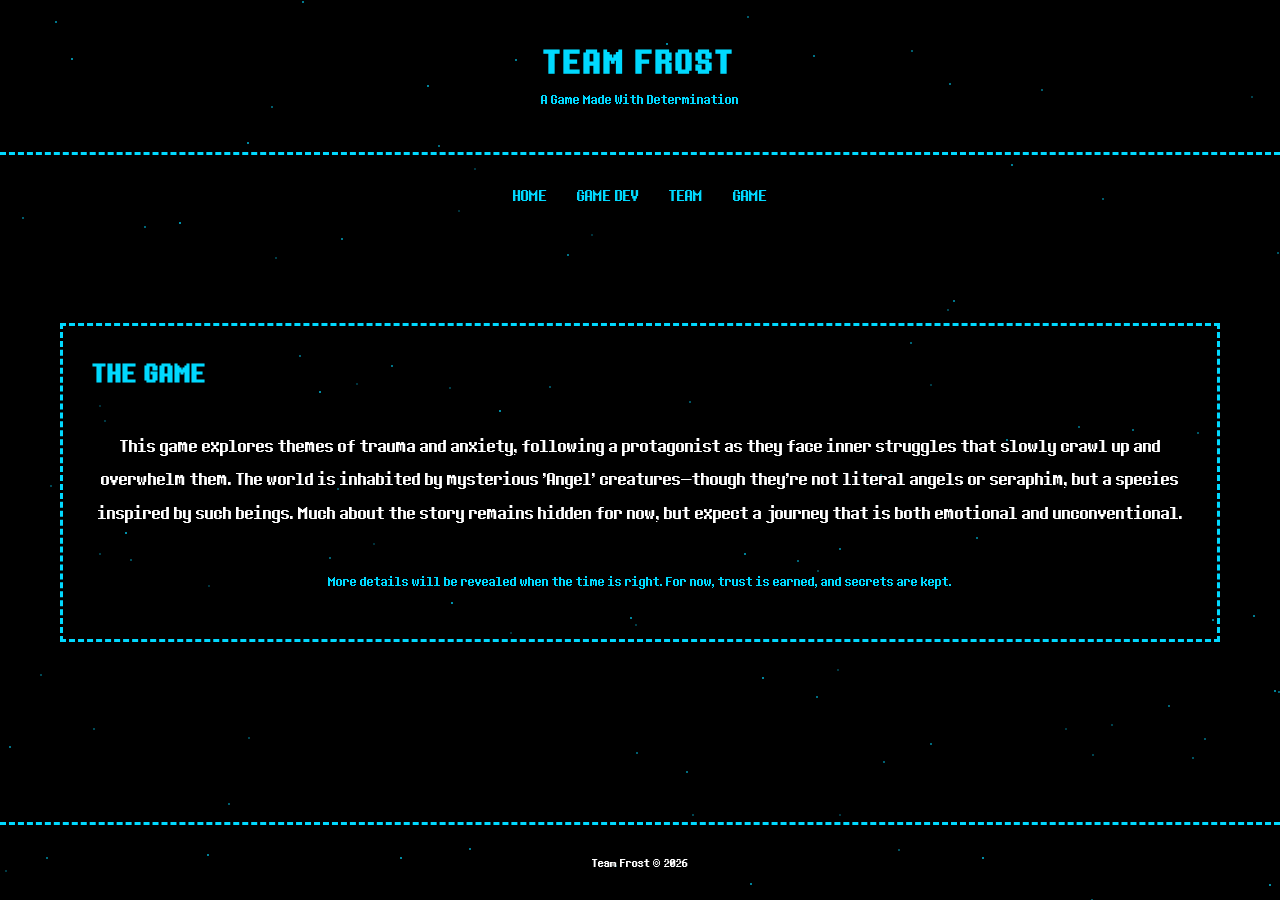
<file: game.html>
<!DOCTYPE html>
<html lang="en">
<head>
    <meta charset="UTF-8">
    <meta name="viewport" content="width=device-width, initial-scale=1.0">
    <title>Game - Team Frost</title>
    <link rel="stylesheet" href="css/style.css">
</head>
<body>
    <header>
        <h1>TEAM FROST</h1>
        <p>A Game Made With Determination</p>
    </header>

    <nav>
        <a href="index.html">HOME</a>
        <a href="gamedev.html">GAME DEV</a>
        <a href="team.html">TEAM</a>
        <a href="game.html">GAME</a>
    </nav>

    <div class="container">
        <div class="content">
            <div class="section">
                <h2 style="font-family: 'Determination Sans', sans-serif;">THE GAME</h2>
                <p style="font-family: 'Determination Sans', sans-serif; font-size: 1.3rem; text-align: center; margin: 40px 0;">
                    This game explores themes of trauma and anxiety, following a protagonist as they face inner struggles that slowly crawl up and overwhelm them. The world is inhabited by mysterious 'Angel' creatures—though they're not literal angels or seraphim, but a species inspired by such beings. Much about the story remains hidden for now, but expect a journey that is both emotional and unconventional.
                </p>
                <p style="font-family: 'Determination Sans', sans-serif; text-align: center; color: #00D9FF; font-size: 1rem; margin-top: 20px;">
                    More details will be revealed when the time is right. For now, trust is earned, and secrets are kept.
                </p>
            </div>
        </div>
    </div>

    <footer>
        <p>Team Frost © 2026</p>
    </footer>

    <script src="js/script.js"></script>
</body>
</html>
</file>
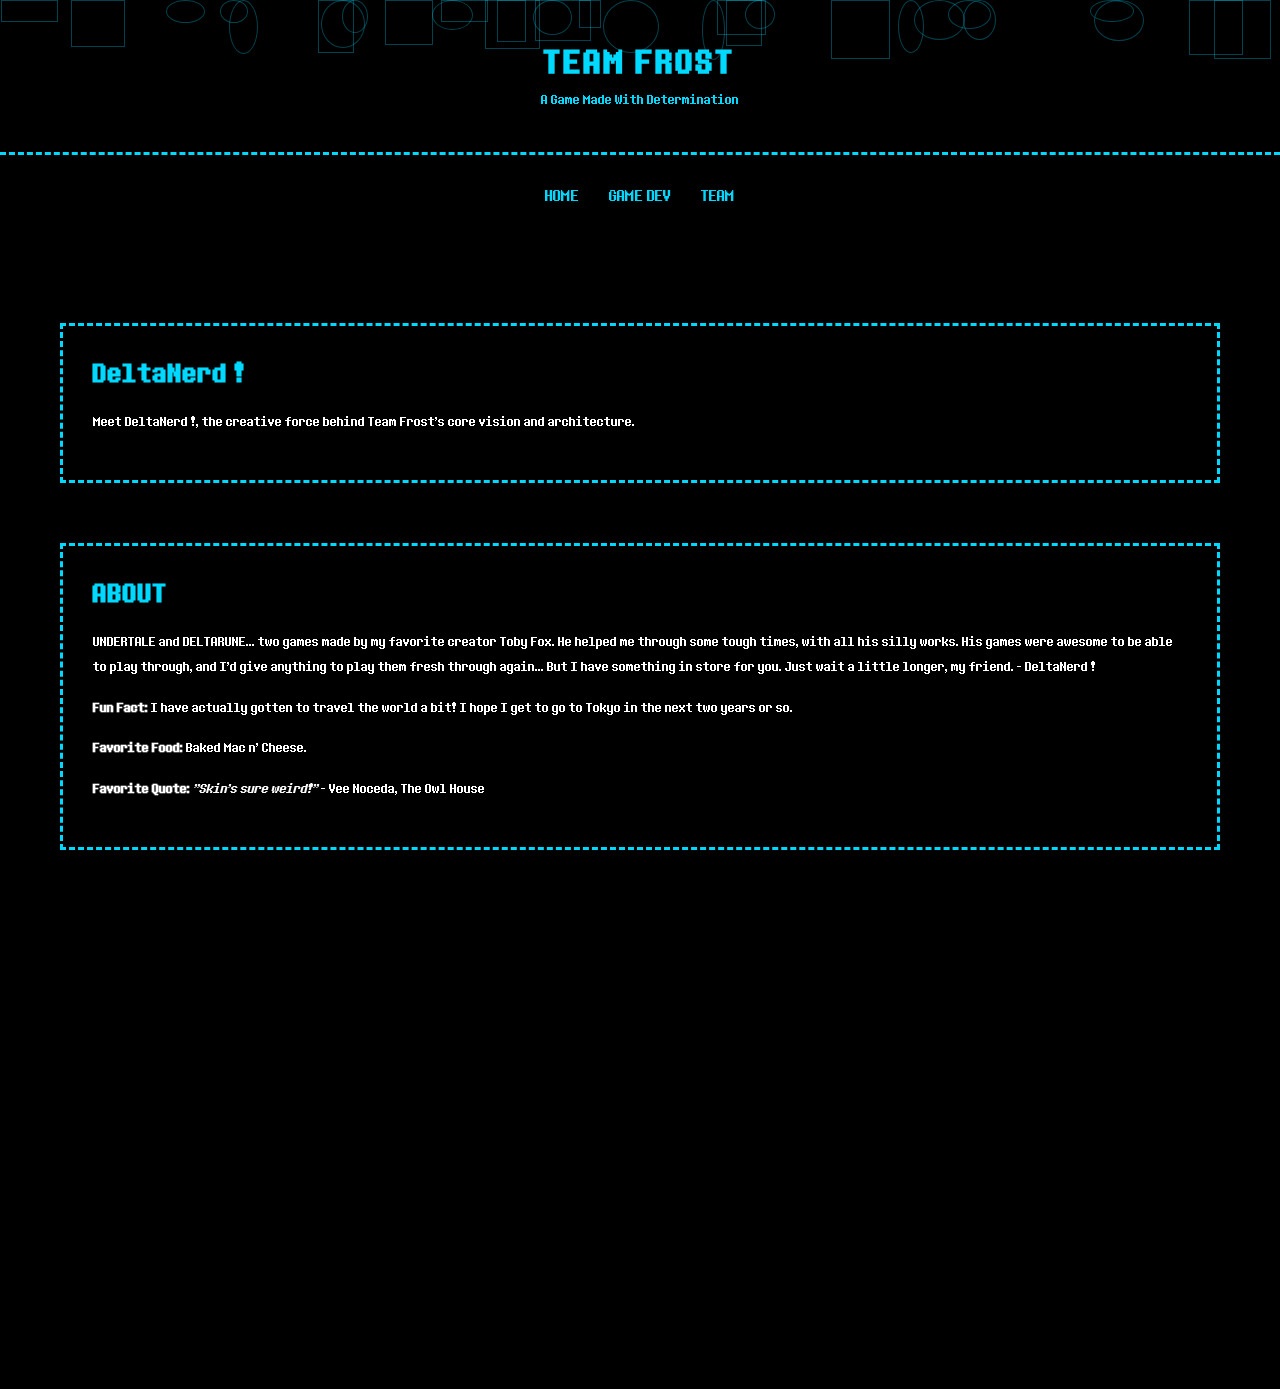
<file: gamedev.html>
<!DOCTYPE html>
<html lang="en">
<head>
    <meta charset="UTF-8">
    <meta name="viewport" content="width=device-width, initial-scale=1.0">
    <title>Game Dev - Team Frost</title>
    <link rel="stylesheet" href="css/style.css">
</head>
<body>
    <header>
        <h1>TEAM FROST</h1>
        <p>A Game Made With Determination</p>
    </header>

    <nav>
        <a href="index.html">HOME</a>
        <a href="gamedev.html">GAME DEV</a>
        <a href="team.html">TEAM</a>
    </nav>

    <div class="container">
        <div class="content">
            <div class="section">
                <h2 id="dev-name">DeltaNerd !</h2>
                <p>Meet DeltaNerd !, the creative force behind Team Frost's core vision and architecture.</p>
            </div>

            <div class="section">
                <h2>ABOUT</h2>
                <p>UNDERTALE and DELTARUNE... two games made by my favorite creator Toby Fox. He helped me through some tough times, with all his silly works. His games were awesome to be able to play through, and I'd give anything to play them fresh through again... But I have something in store for you. Just wait a little longer, my friend. - DeltaNerd !</p>

                <p><strong>Fun Fact:</strong> I have actually gotten to travel the world a bit! I hope I get to go to Tokyo in the next two years or so.</p>

                <p><strong>Favorite Food:</strong> Baked Mac n' Cheese.</p>

                <p><strong>Favorite Quote:</strong> <em>"Skin's sure weird!"</em> - Vee Noceda, The Owl House</p>
            </div>

            <div class="section">
                <h2 class="wingdings">WIP</h2>
                <p class="wingdings">
                    Interesting. You Are Out Here Hunting For Information And Secrets. . .  But Yet You Do Not Look Beyond What Is Most Obvious. With A Mindset Like That, I Am Quite Sorry, But What You Will Find Will Be Nothing Of Interest Without Looking For Something... Unconventional.  Unless Of Course... The <a href="https://charadreemurr1st.github.io/WIP/" style="color: inherit; text-decoration: none; cursor: pointer;" tabindex="0">Dead End</a> Is What You Seek? How Curious.
                </p>
            </div>
        </div>
    </div>

    <footer>
        <p>Team Frost © 2026</p>
    </footer>

    <script src="js/script.js"></script>
    <script>
        // Initialize easter egg on the dev name
        document.addEventListener('DOMContentLoaded', function() {
            initializeEasterEgg('#dev-name');
        });
    </script>
</body>
</html>
</file>
<file: css/style.css>
@font-face {
    font-family: 'Wingdings';
    src: url('../wingdings.otf') format('opentype');
    font-display: swap;
}

.wingdings {
    font-family: 'Wingdings', 'Arial', sans-serif !important;
    letter-spacing: 0.05em;
    font-size: 1.2em;
    user-select: none;
}
@font-face {
    font-family: 'Determination Mono';
    src: url('../DeterminationMonoWebRegular-Z5oq.ttf') format('truetype');
}

@font-face {
    font-family: 'Determination Sans';
    src: url('../DeterminationSansWebRegular-369X.ttf') format('truetype');
}

* {
    margin: 0;
    padding: 0;
    box-sizing: border-box;
}

html, body {
    width: 100%;
    height: 100%;
    background-color: #000000;
    color: #00D9FF;
    font-family: 'Determination Sans', sans-serif;
    overflow-x: hidden;
}

body {
    display: flex;
    flex-direction: column;
    min-height: 100vh;
    position: relative;
    z-index: 1;
}

/* Animated Background System */
body::before {
    content: '';
    position: fixed;
    top: 0;
    left: 0;
    width: 100%;
    height: 100%;
    background: #000000;
    pointer-events: none;
    z-index: -1;
}

/* Starfield Background - stars drift down and twinkle */
.star {
    animation: twinkle 2s infinite, starfield-drift 200s linear infinite;
}

/* Particle Background for GameDev - particles float up */
.particle {
    animation: particles-float 150s linear infinite;
}

/* Wave Background for Team - waves flow */
body[data-page="team"] div[style*="borderTop"] {
    animation: wave-flow 120s linear infinite;
}

.background-animation {
    position: fixed;
    top: 0;
    left: 0;
    width: 100%;
    height: 100%;
    pointer-events: none;
    z-index: -1;
    overflow: hidden;
}

.star {
    position: absolute;
    width: 2px;
    height: 2px;
    background: #00D9FF;
    border-radius: 50%;
    opacity: 0.6;
}

.particle {
    position: absolute;
    border: 1px solid #00D9FF;
    opacity: 0.3;
}

@keyframes starfield-drift {
    0% {
        transform: translateY(0);
    }
    100% {
        transform: translateY(-100vh);
    }
}

@keyframes twinkle {
    0%, 100% { opacity: 0.3; }
    50% { opacity: 0.8; }
}

@keyframes particles-float {
    0% {
        transform: translateY(100vh) rotate(0deg);
        opacity: 0;
    }
    10% {
        opacity: 0.5;
    }
    90% {
        opacity: 0.5;
    }
    100% {
        transform: translateY(-100vh) rotate(360deg);
        opacity: 0;
    }
}

@keyframes wave-flow {
    0% {
        transform: translateX(-100%);
    }
    100% {
        transform: translateX(100%);
    }
}

/* Audio Controls */
.audio-controls {
    position: fixed;
    top: 20px;
    right: 20px;
    z-index: 1000;
    background: rgba(0, 0, 0, 0.9);
    border: 2px solid #00D9FF;
    padding: 15px;
    display: flex;
    align-items: center;
    gap: 15px;
    font-family: 'Determination Sans', sans-serif;
    border-radius: 4px;
}

.audio-btn {
    background: #000000;
    border: 2px solid #00D9FF;
    color: #00D9FF;
    padding: 8px 15px;
    cursor: pointer;
    font-family: 'Determination Sans', sans-serif;
    font-size: 0.9rem;
    transition: all 0.2s ease;
}

.audio-btn:hover {
    background: #00D9FF;
    color: #000000;
}

.audio-btn.active {
    background: #00D9FF;
    color: #000000;
}

.volume-control {
    display: flex;
    align-items: center;
    gap: 8px;
}

.volume-slider {
    width: 120px;
    height: 4px;
    background: #00D9FF;
    outline: none;
    -webkit-appearance: none;
    appearance: none;
    border-radius: 2px;
}

.volume-slider::-webkit-slider-thumb {
    -webkit-appearance: none;
    appearance: none;
    width: 12px;
    height: 12px;
    background: #00D9FF;
    cursor: pointer;
    border-radius: 50%;
}

.volume-slider::-moz-range-thumb {
    width: 12px;
    height: 12px;
    background: #00D9FF;
    cursor: pointer;
    border-radius: 50%;
    border: none;
}

.volume-label {
    font-size: 0.8rem;
    color: #00D9FF;
    min-width: 30px;
}

.audio-status {
    font-size: 0.8rem;
    color: #00D9FF;
}

a {
    color: #00D9FF;
    text-decoration: none;
    border-bottom: 2px solid #00D9FF;
    transition: all 0.2s ease;
}

a:hover {
    background-color: #00D9FF;
    color: #000000;
}

.container {
    max-width: 1200px;
    margin: 0 auto;
    padding: 20px;
    flex: 1;
}

header {
    padding: 40px 20px;
    text-align: center;
    border-bottom: 3px dashed #00D9FF;
}

header h1 {
    font-size: 2.5rem;
    font-family: 'Determination Sans', sans-serif;
    letter-spacing: 2px;
    margin-bottom: 10px;
}

header p {
    font-size: 1rem;
    margin: 5px 0;
}

nav {
    display: flex;
    justify-content: center;
    gap: 30px;
    padding: 30px 0;
    flex-wrap: wrap;
}

nav a {
    font-size: 1.2rem;
    border: none;
    border-bottom: 3px solid transparent;
    padding-bottom: 5px;
    transition: all 0.2s ease;
}

nav a:hover {
    border-bottom: 3px solid #00D9FF;
    background: none;
    color: #00D9FF;
}

.content {
    margin: 40px 0;
}

.section {
    margin: 60px 0;
    padding: 30px;
    border: 3px dashed #00D9FF;
}

.section h2 {
    font-size: 2rem;
    margin-bottom: 20px;
    font-family: 'Determination Sans', sans-serif;
    letter-spacing: 1px;
}

.section p {
    font-size: 1rem;
    line-height: 1.6;
    margin: 15px 0;
    color: #FFFFFF;
}

.team-member {
    display: flex;
    flex-direction: column;
    align-items: center;
    margin: 30px;
    padding: 30px 25px;
    border: 2px solid #00D9FF;
    text-align: center;
    min-width: 250px;
    background-color: #1a1a1a;
}

.team-member h3 {
    font-size: 1.6rem;
    margin-bottom: 15px;
    color: #FFFFFF;
    letter-spacing: 1px;
    font-weight: bold;
}

.team-member .role {
    font-size: 1rem;
    color: #00D9FF;
    margin-bottom: 15px;
    font-style: italic;
    letter-spacing: 0.5px;
}

.team-member .quote {
    font-size: 0.9rem;
    margin-top: 20px;
    padding-top: 20px;
    border-top: 1px solid #00D9FF;
    font-family: 'Determination Mono', monospace;
    color: #FFFFFF;
    line-height: 1.5;
}

.newsletter {
    margin: 60px 0;
    padding: 30px;
    border: 3px dashed #00D9FF;
    text-align: center;
    background-color: #1a1a1a;
}

.newsletter h3 {
    font-size: 1.5rem;
    margin-bottom: 20px;
}

.newsletter input {
    padding: 10px;
    font-size: 1rem;
    background-color: #000000;
    color: #00D9FF;
    border: 2px solid #00D9FF;
    font-family: 'Determination Sans', sans-serif;
    width: 100%;
    max-width: 400px;
    margin: 10px 0;
}

.newsletter button {
    padding: 12px 30px;
    font-size: 1rem;
    background-color: #00D9FF;
    color: #000000;
    border: 2px solid #00D9FF;
    cursor: pointer;
    font-family: 'Determination Sans', sans-serif;
    font-weight: bold;
    transition: all 0.2s ease;
}

.newsletter button:hover {
    background-color: #000000;
    color: #00D9FF;
}

footer {
    text-align: center;
    padding: 30px 20px;
    border-top: 3px dashed #00D9FF;
    margin-top: 60px;
    font-size: 0.9rem;
    color: #FFFFFF;
}

.music-credit {
    font-size: 0.8rem;
    margin-top: 20px;
    padding: 15px;
    border: 1px solid #00D9FF;
}

.music-credit a {
    border-bottom: 2px solid #00D9FF;
}

/* Secret page styles */
.secret-page {
    width: 100%;
    height: 100vh;
    background-color: #000000;
    display: flex;
    align-items: center;
    justify-content: center;
    text-align: center;
    overflow: hidden;
}

.secret-content {
    opacity: 0;
    animation: fadeIn 3s ease-in-out forwards;
}

.secret-content p {
    font-size: 1.2rem;
    line-height: 2;
    margin: 20px 0;
    font-family: 'Determination Mono', monospace;
    color: #ffff00;
    letter-spacing: 1px;
}

@keyframes fadeIn {
    from {
        opacity: 0;
    }
    to {
        opacity: 1;
    }
}

/* Responsive */
@media (max-width: 768px) {
    header h1 {
        font-size: 1.8rem;
    }

    nav {
        gap: 15px;
    }

    nav a {
        font-size: 1rem;
    }

    .team-member {
        min-width: 200px;
        margin: 20px auto;
        padding: 25px 20px;
    }

    .team-member h3 {
        font-size: 1.4rem;
    }

    .section {
        padding: 20px;
    }

    .audio-controls {
        top: 10px;
        right: 10px;
        padding: 10px;
        gap: 10px;
        flex-direction: column;
    }

    .volume-control {
        flex-direction: column;
    }

    .volume-slider {
        width: 100px;
    }

    .audio-btn {
        padding: 6px 12px;
        font-size: 0.8rem;
    }
}
</file>
